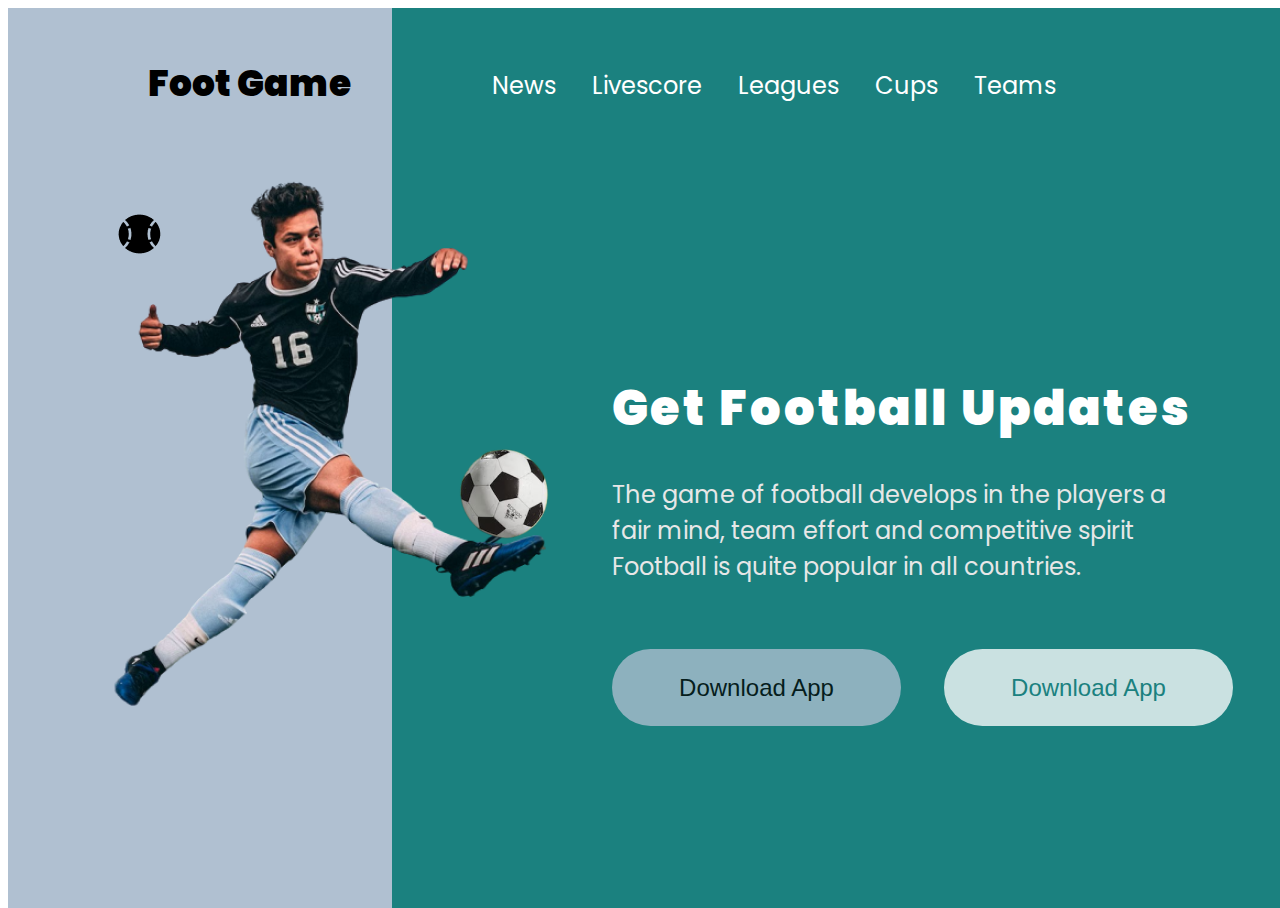
<file: second.html>
<!DOCTYPE html>
<html lang="en">
<head>
    <meta charset="UTF-8">
    <meta http-equiv="X-UA-Compatible" content="IE=edge">
    <meta name="viewport" content="width=device-width, initial-scale=1.0">
    <link rel="shortcut icon" href="images/ball.png" type="image/x-icon">
    <link href="https://fonts.googleapis.com/css2?family=EB+Garamond&family=Noto+Sans+JP:wght@700&family=Playfair+Display&family=Poppins:wght@300;400&family=Sorts+Mill+Goudy:ital@1&display=swap" rel="stylesheet">
    <link rel="stylesheet" href="/css/mystyle.css">
    <title>Document</title>
</head>
<body>
    <div class="left">
        <h4 class="foot"><strong>Foot Game</strong></h4>
        <img class="icon" src="images/ball.png" alt="">
    </div>
    <div class="right">
        <p class="team">News Livescore Leagues Cups Teams</p>
        <h1 class="football"><strong>Get Football Updates</strong></h1>
        <p class="desc">The game of football develops in the players a<br>fair mind, 
        team effort and competitive spirit <br> Football is quite popular in all countries.</p>
        <button class="button1">Download App</button>
        <button class="button2">Download App</button>
    </div>
    <img class="ball" src="images/image 1.png" alt="">
</body>
</html>
</file>
<file: css/mystyle.css>
.left {
    position: absolute;
    float: left;
    width: 30%;
    height: 900px;
    background-color: #B0C0D1;
    margin-right: 50px;
}

.right {
    position: absolute;
    width: 70%;
    height: 900px;
    background-color: #1B817F;
    margin-left: 30%;
    float: right;
}

body {
    background-color: white;
}

.foot {
  /*  margin-left: 158px; */
    font-family: 'Poppins', sans-serif;
    font-size: 36px;
    float: right;
    margin-right: 40px;
}

.team {
    word-spacing: 30px;
    margin-top: 60px;
    color: white;
    font-family: 'Poppins', sans-serif;
    font-size: 24px;
    margin-left: 100px;
}

.ball {
    position: relative;
    margin-left: 90px;
    margin-top: 90px;
}

.football {
    margin-top: 270px;
    margin-left: 220px;
    font-size: 48px;
    font-family: 'Poppins', sans-serif;
    color: white;
    letter-spacing: 0.065em;
}

.desc {
    margin-left: 220px;
    font-family: 'Poppins', sans-serif;
    font-size: 24px;
    line-height: 36px;
    margin-top: 30px;
    color: #E7E7E7;
}

.button1 {
    margin-left: 220px;
    height: 77px;
    width: 289px;
    position: absolute;
    background-color: #B0C0D1 !important; 
    color: black !important;
    border-radius: 100px;
    opacity: 0.77;
    box-shadow: none;
    margin-top: 40px;
    font-size: 24px;
    text-align: center;
    border: none;
}

.button2 {
    margin-left: 552px;
    height: 77px;
    width: 289px;
    position: absolute;
    background-color: white !important; 
    color: #1B817F !important;
    border-radius: 100px;
    opacity: 0.77;
    margin-top: 40px;
    font-size: 24px;
    text-align: center;
    border: none;
}

.icon {
    margin-top: 55px;
    margin-left: 110px;
}
</file>
